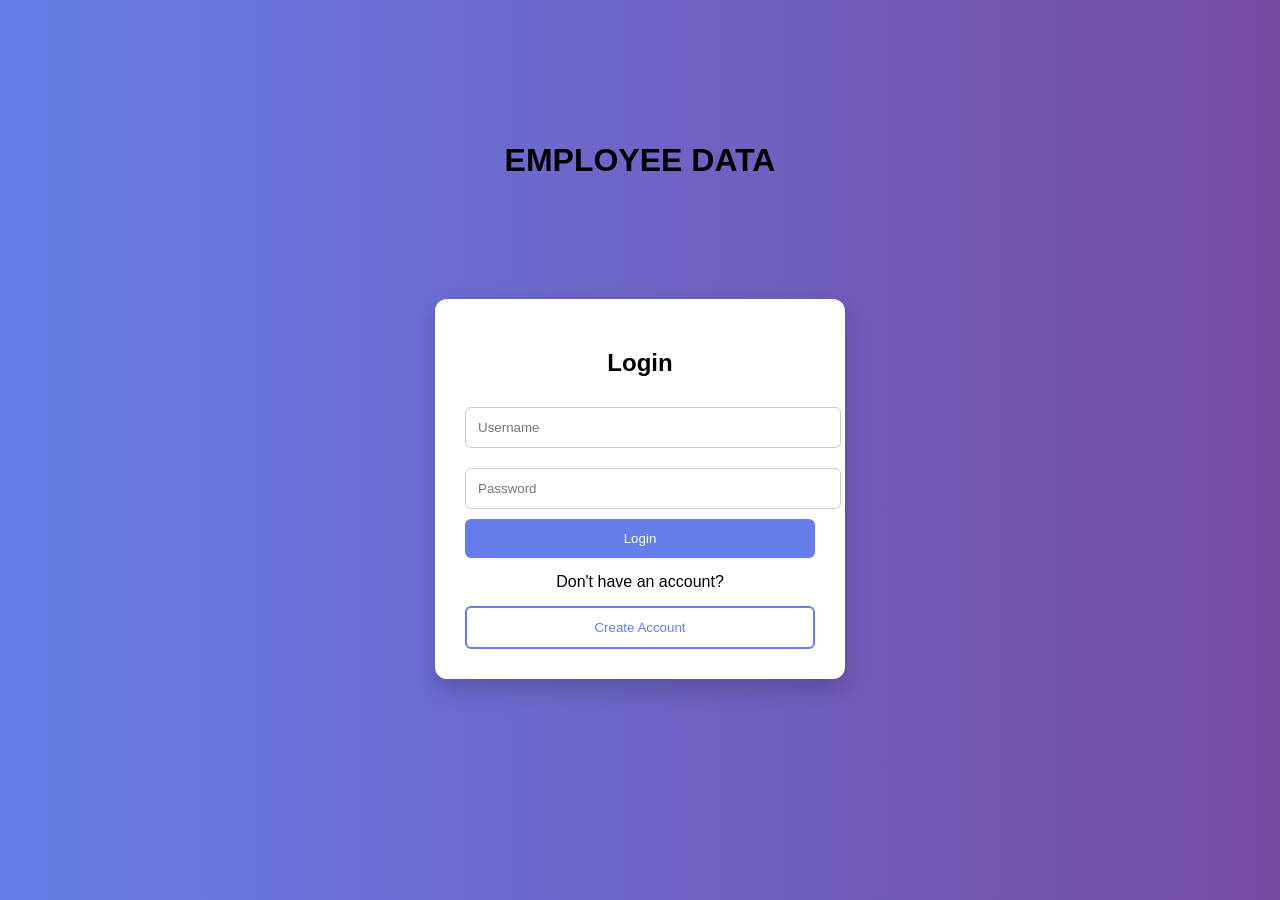
<file: login.html>
<!DOCTYPE html>
<html>
<head>
   <h1 class="page-title">EMPLOYEE DATA </h1>

<div class="login-container">
   <!-- login box -->
</div>
    
    <title>Login</title>
    <link rel="stylesheet" href="style.css">
</head>

<body>

<div class="login-box">
    <h2>Login</h2>

    <input type="text" id="username" placeholder="Username">
    <input type="password" id="password" placeholder="Password">

    <button class="login-btn" onclick="login()">Login</button>

    <p class="or-text">Don't have an account?</p>

    <button class="register-btn" onclick="goToRegister()">Create Account</button>
</div>

<script src="login.js"></script>

</body>
</html>
</file>
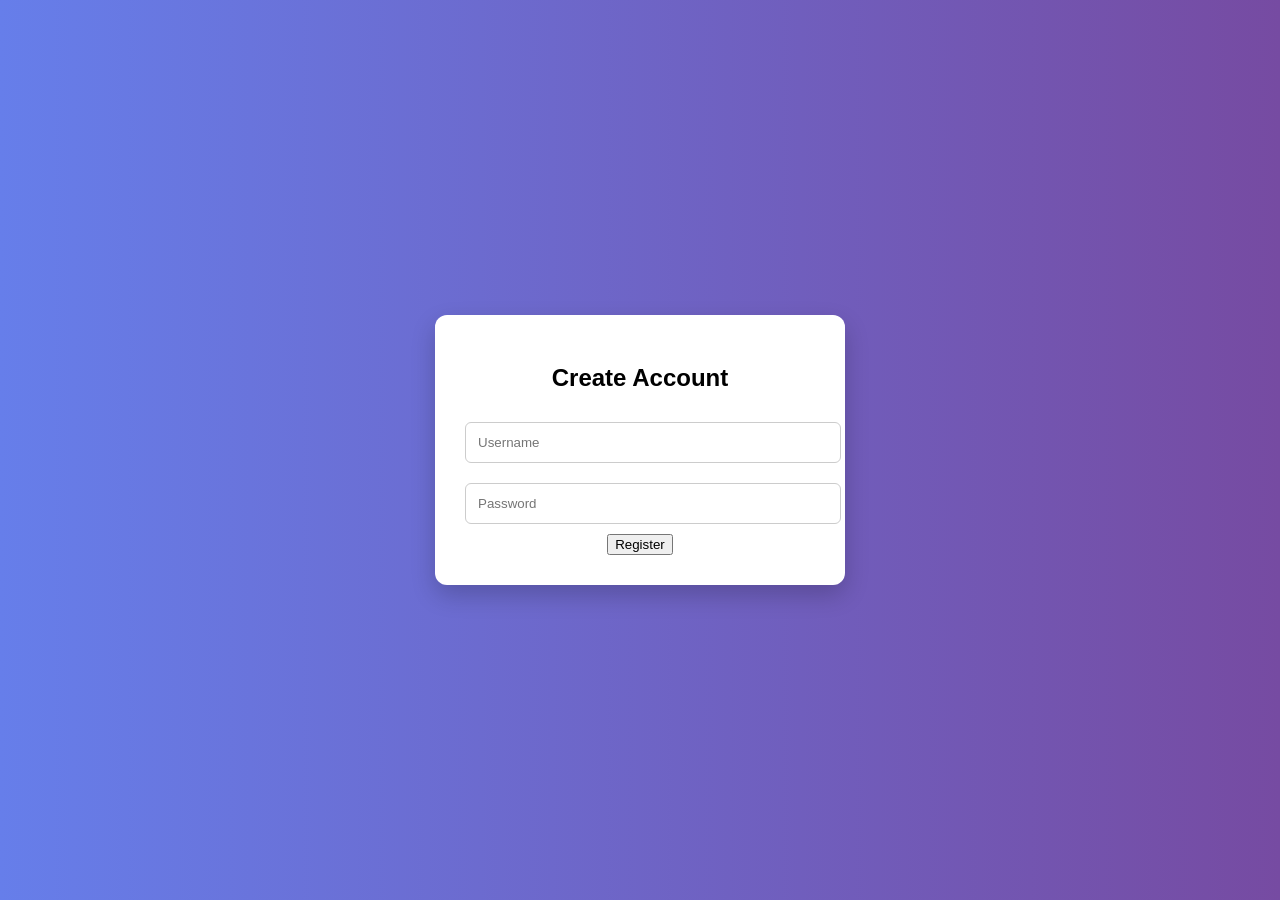
<file: register.html>
<!DOCTYPE html>
<html>
<head>
    <title>Register</title>
    <link rel="stylesheet" href="style.css">
</head>
<body>

<div class="login-box">
    <h2>Create Account</h2>

    <input type="text" id="newUser" placeholder="Username">
    <input type="password" id="newPass" placeholder="Password">

    <button onclick="register()">Register</button>
</div>

<script src="login.js"></script>
</body>
</html>
</file>
<file: style.css>
/* 🔥 RESET */
body {
    margin: 0;
    font-family: Arial, sans-serif;
    background: linear-gradient(to right, #667eea, #764ba2);
}
body {
    display: flex;
    flex-direction: column;
    justify-content: center;
    align-items: center;
    height: 100vh;
}

/* 🔥 MAIN CONTAINER */
.main-container {
    width: 90%;
    margin: auto;
    padding: 20px;
}

/* 🔥 TOP BAR */
.top-bar {
    display: flex;
    justify-content: space-between;
    align-items: center;
    color: white;
    margin-bottom: 20px;
}

.top-bar button {
    padding: 8px 15px;
    background: #3498db;
    color: white;
    border: none;
    border-radius: 5px;
    cursor: pointer;
}

.top-bar button:hover {
    background: #2980b9;
}

/* 🔥 TITLE */
.dashboard-title {
    text-align: center;
    background: #2c3e50;
    color: white;
    padding: 15px;
    border-radius: 8px;
}

/* 🔥 CARDS */
.cards {
    display: flex;
    gap: 20px;
    margin-top: 20px;
}

.card {
    flex: 1;
    background: white;
    padding: 20px;
    text-align: center;
    border-radius: 10px;
    box-shadow: 0px 2px 8px rgba(0,0,0,0.1);
}

.card p {
    font-size: 22px;
    font-weight: bold;
}

/* 🔥 FORM */
.form-section {
    margin-top: 20px;
    display: flex;
    gap: 10px;
    background: white;
    padding: 15px;
    border-radius: 10px;
}

.form-section input,
.form-section select {
    padding: 10px;
    flex: 1;
    border: 1px solid #ccc;
    border-radius: 5px;
}

.form-section button {
    background: #3498db;
    color: white;
    border: none;
    padding: 10px 15px;
    border-radius: 5px;
    cursor: pointer;
}

.form-section button:hover {
    background: #2980b9;
}

/* 🔥 SEARCH */
.search-box {
    margin-top: 20px;
    text-align: center;
}

.search-box input {
    width: 50%;
    padding: 10px;
    border-radius: 5px;
    border: 1px solid #ccc;
}

/* 🔥 TABLE */
.table-section {
    background: white;
    margin-top: 20px;
    padding: 20px;
    border-radius: 10px;
    box-shadow: 0px 2px 8px rgba(0,0,0,0.1);
}

.table-section h2 {
    text-align: center;
}

table {
    width: 100%;
    border-collapse: collapse;
    margin-top: 10px;
}

th {
    background: #2c3e50;
    color: white;
    padding: 10px;
}

td {
    padding: 10px;
    text-align: center;
    border-bottom: 1px solid #ddd;
}

/* 🔥 BUTTONS INSIDE TABLE */
td button {
    padding: 5px 10px;
    border-radius: 5px;
    border: none;
    cursor: pointer;
}

/* Edit Button */
td button:first-child {
    background: #3498db;
    color: white;
}

/* Remove Button */
td button:last-child {
    background: #e74c3c;
    color: white;
}

/* 🔥 LOGIN PAGE */
.login-box {
    width: 350px;
    background: white;
    padding: 30px;
    border-radius: 12px;
    text-align: center;
    margin: 100px auto;
    box-shadow: 0 10px 25px rgba(0,0,0,0.2);
}

.login-box h2 {
    margin-bottom: 20px;
}

.login-box input {
    width: 100%;
    padding: 12px;
    margin: 10px 0;
    border: 1px solid #ccc;
    border-radius: 6px;
}

.login-btn {
    width: 100%;
    padding: 12px;
    background: #667eea;
    color: white;
    border: none;
    border-radius: 6px;
    cursor: pointer;
}

.login-btn:hover {
    background: #5a67d8;
}

.or-text {
    margin: 15px 0;
}

.register-btn {
    width: 100%;
    padding: 12px;
    border: 2px solid #667eea;
    background: transparent;
    color: #667eea;
    border-radius: 6px;
    cursor: pointer;
}

.register-btn:hover {
    background: #667eea;
    color: white;
}
.page-title {
    text-align: center;
    width: 100%;
    margin-bottom: 20px;
}
</file>
